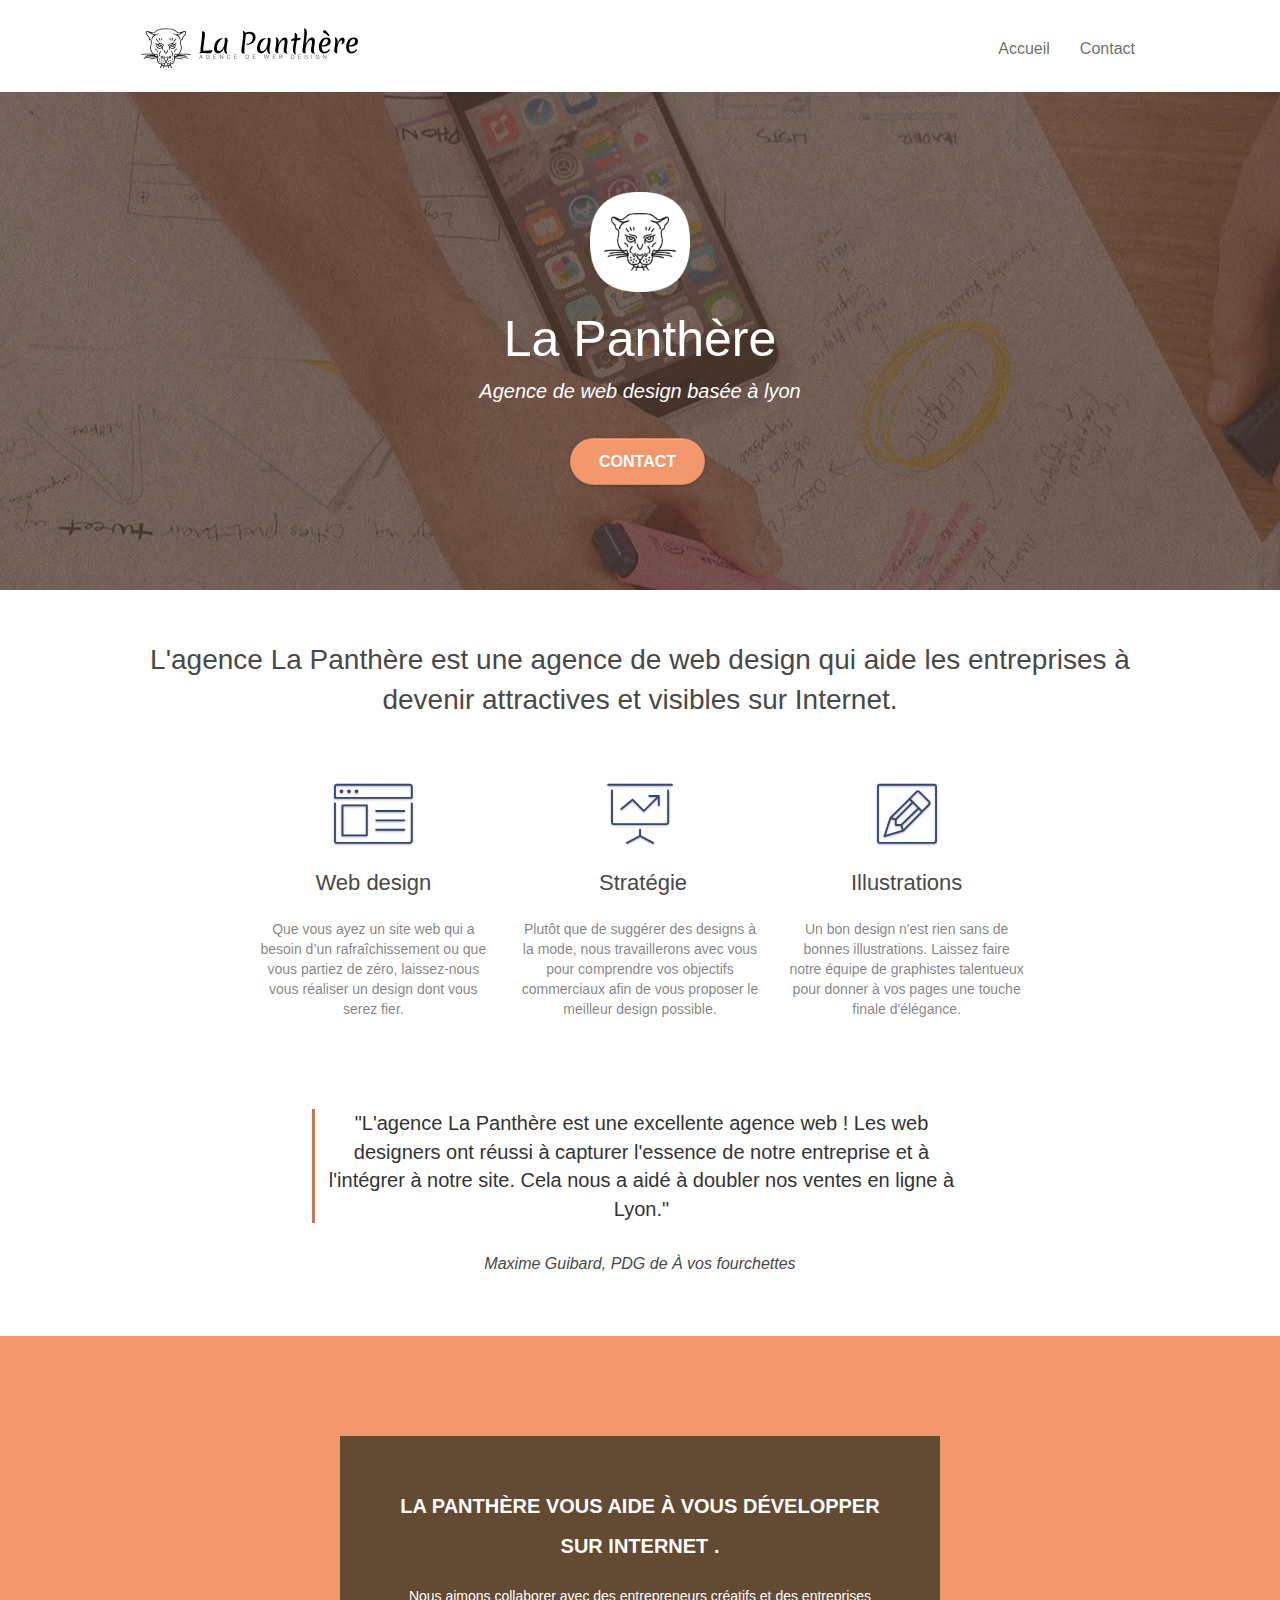
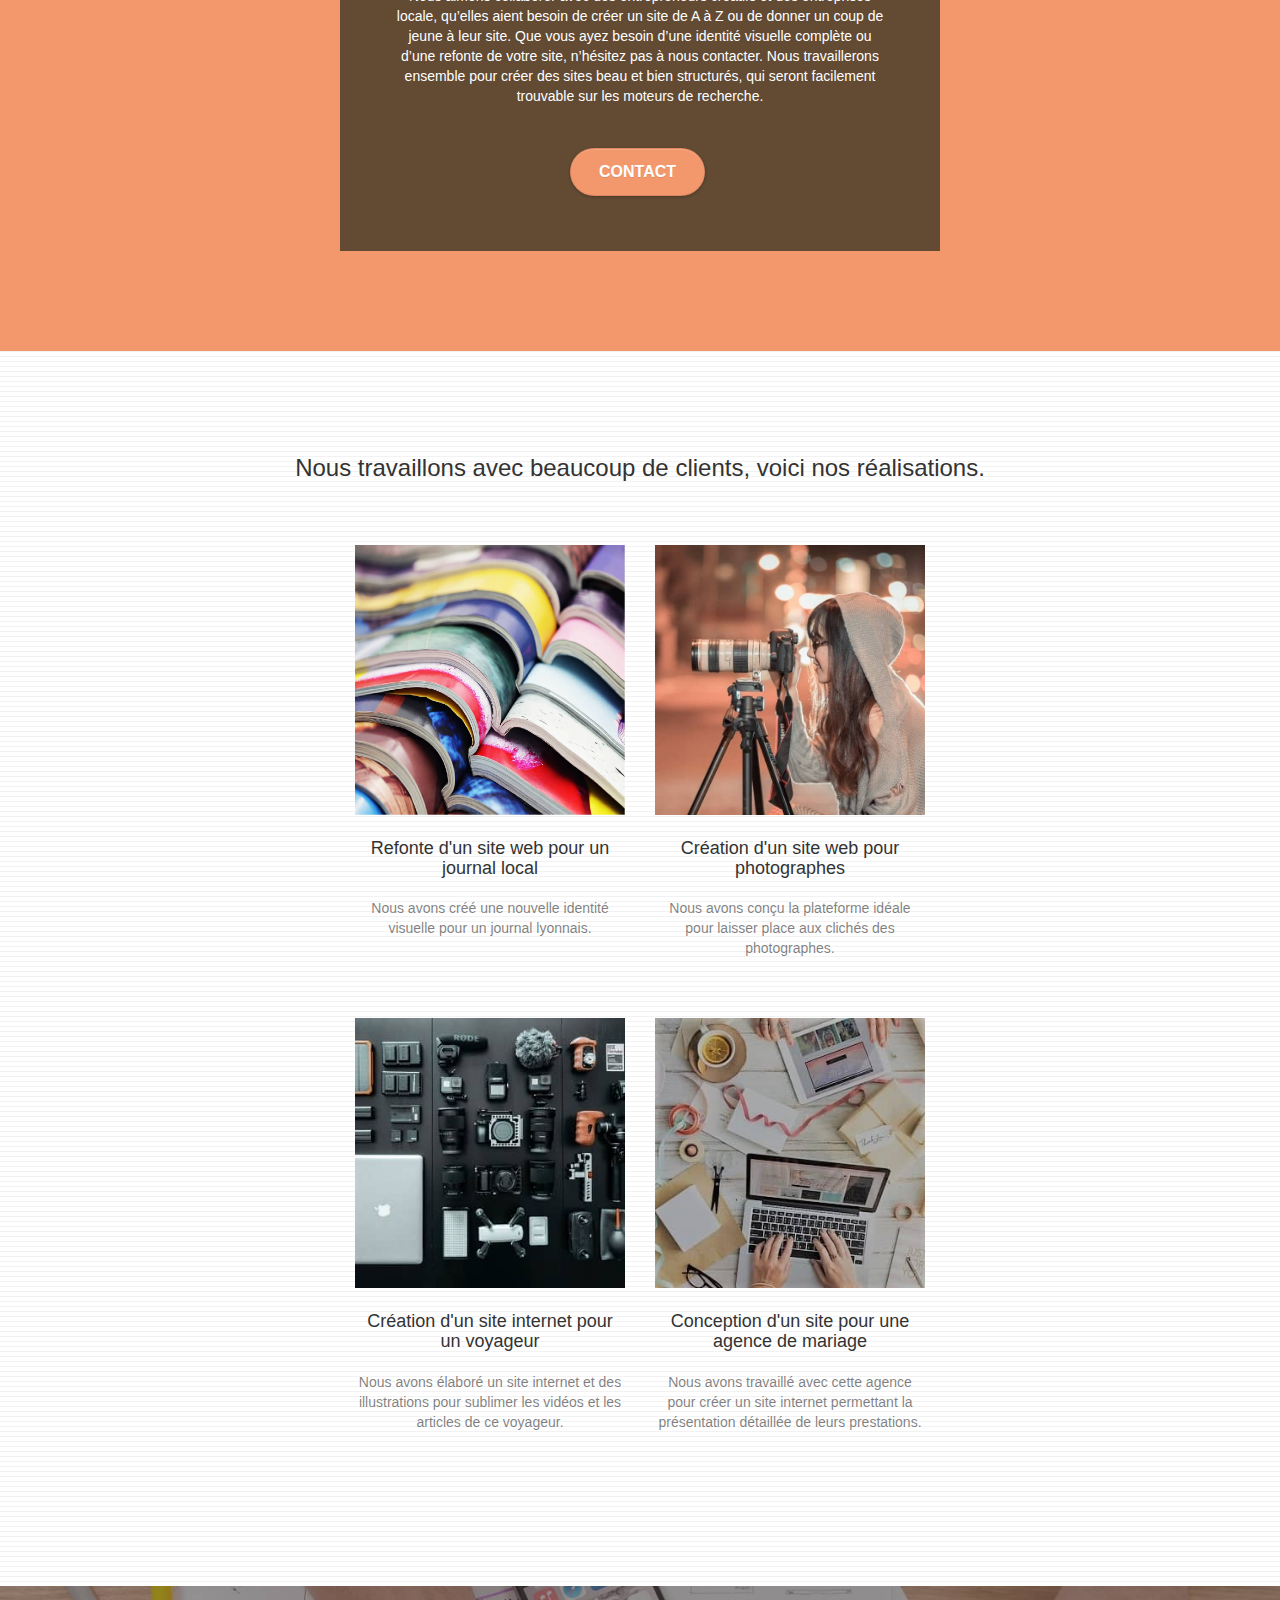
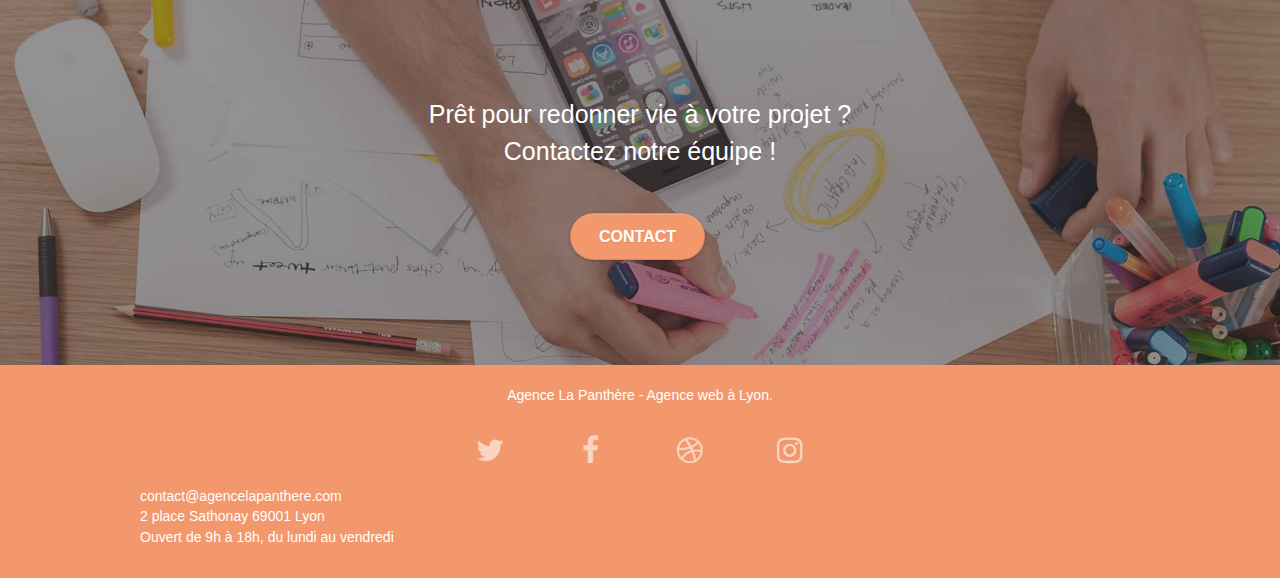
<file: index.html>
<!doctype html>
<html lang="fr">

<head>
	<meta charset="utf-8">
	<meta name="keywords"
		content="seo, google, site web, site internet, agence design lyon, agence web design, web design">
	<meta name="description"
		content="La Panthère est une agence de web design qui aide les entreprises à devenir attractives et visibles sur Internet.">
	<meta name="robots" content="follow">
	<meta name="viewport" content="width=device-width, initial-scale=1.0, viewport-fit=cover">
	<link rel="shortcut icon" type="image/png" href="favicon.jpg">

	<link rel="stylesheet" type="text/css" href="./css/bootstrap.css">
	<link rel="stylesheet" type="text/css" href="style.css">
	<link rel="stylesheet" type="text/css" href="./css/font-awesome.css">
	<link rel="stylesheet" type="text/css" href="./css/et-line.css">


	<script src="./js/jquery-2.1.0.js"></script>
	<script src="./js/bootstrap.js"></script>
	<script src="./js/blocs.js"></script>
	<script src="./js/jquery.touchSwipe.js" defer></script>
	<script src="./js/gmaps.js"></script>

	<title>La Panthère, agence web design</title>


	<!-- Analytics -->

	<!-- Analytics END -->

</head>

<body>
	<!-- Principal conteneur -->
	<main class="page-container">

		<!-- bloc-0 -->
		<header class="bloc bgc-white l-bloc " id="bloc-0">
			<div class="container bloc-sm">

				<nav class="navbar row">
					<div class="navbar-header">
						<a class="navbar-brand" href="index.html"><img src="img/agence-la-panthere-monochrome.svg"
								alt="Logo La Panthère agence design lyon" height="40"></a>
						<button id="nav-toggle" type="button" class="ui-navbar-toggle navbar-toggle"
							data-toggle="collapse" data-target=".navbar-1">
							<span class="sr-only">Toggle navigation</span><span class="icon-bar"></span><span
								class="icon-bar"></span><span class="icon-bar"></span>
						</button>
					</div>
					<div class="collapse navbar-collapse navbar-1 special-dropdown-nav">
						<ul class="site-navigation nav navbar-nav">
							<li>
								<a href="index.html">Accueil</a>
							</li>
							<li>
							</li>
							<li>
								<a href="page2.html">Contact</a>
							</li>
						</ul>
					</div>
				</nav>
			</div>
		</header>
		<!-- bloc-0 END -->

		<!-- bloc-1-presentation -->
		<section class="bloc bgc-dark-slate-blue bg-banniere d-bloc bg-t-edge bloc-bg-texture texture-paper b-parallax"
			id="bloc-1-hero">
			<div class="container bloc-lg">
				<div class="row tight-width-whitespace">
					<div class="col-sm-12">
						<img src="img/logo.png" class="center-block image-resize-mode" width="100"
							alt="La Panthère, agence design lyon, agence web design">
						<h1 class="text-center hero-bloc-text tc-white ">
							La Panthère
						</h1>
						<p class="description-title">Agence de web design basée à lyon</p>
						<div class="text-center">
							<a href="page2.html" class="btn btn-lg btn-clean btn-rd cta-hero btn-atomic-tangerine"
								id="cta-hero">Contact</a>
						</div>
					</div>
				</div>
			</div>
		</section>
		<!-- bloc-1-presentation END -->

		<!-- bloc-2-services -->
		<section class="bloc bgc-white l-bloc" id="bloc-2-services">
			<div class="container bloc-md">
				<div class="row">
					<div class="col-sm-12 text-center">
						<p class="text-description">L'agence La Panthère est une agence de web design qui aide les entreprises à devenir attractives et visibles sur Internet.</p>
					</div>
				</div>
				<div class="row voffset-lg med-width-whitespace">
					<div class="col-sm-4">
						<div class="text-center">
							<span class="et-icon-browser sm-shadow icon-dark-slate-blue icons icon-lg"></span>
						</div>
						<h2 class="mg-md text-center">
							Web design
						</h2>
						<p class="text-center ">
							Que vous ayez un site web qui a besoin d&rsquo;un rafraîchissement ou que vous partiez de
							zéro, laissez-nous vous réaliser un design dont vous serez fier.
						</p>
					</div>
					<div class="col-sm-4">
						<div class="text-center">
							<span class="et-icon-presentation sm-shadow icon-dark-slate-blue icons icon-lg"></span>
						</div>
						<h2 class="mg-md text-center">
							&nbsp;Stratégie
						</h2>
						<p class="text-center ">
							Plutôt que de suggérer des designs à la mode, nous travaillerons avec vous pour comprendre
							vos objectifs commerciaux afin de vous proposer le meilleur design possible.<br>
						</p>
					</div>
					<div class="col-sm-4">
						<div class="text-center">
							<span class="et-icon-edit sm-shadow icon-dark-slate-blue icons icon-lg"></span>
						</div>
						<h2 class="mg-md text-center">
							Illustrations
						</h2>
						<p class="text-center ">
							Un bon design n'est rien sans de bonnes illustrations. Laissez faire notre équipe de
							graphistes talentueux pour donner à vos pages une touche finale d'élégance.
						</p>
					</div>
				</div>
				<div class="row voffset-lg voffset">
					<div class="col-xs-12 col-md-8 col-md-offset-2 text-center">
						<p class="citation">"L'agence La Panthère est une excellente agence web ! Les web designers ont réussi à capturer l'essence de notre entreprise et à l'intégrer à notre site. Cela nous a aidé à doubler nos ventes en ligne à Lyon."</p>
						<p class="author-citation">Maxime Guibard, PDG de À vos fourchettes</p>
					</div>
				</div>
			</div>
		</section>
		<!-- bloc-2-services END -->

		<!-- bloc-3-what-i-do -->
		<section class="bloc tc-white bgc-atomic-tangerine bg-presentation d-bloc texture-paper b-parallax"
			id="bloc-3-what-i-do">
			<div class="container bloc-lg">
				<div class="row tight-width-whitespace black-background">
					<div class="col-sm-12">
						<h3 class="mg-md text-center tc-white">
							La Panthère vous aide à vous développer sur Internet
							.<br>
						</h3>
						<p class="text-center white">
							Nous aimons collaborer avec des entrepreneurs créatifs et des entreprises locale, qu’elles
							aient besoin de créer un site de A à Z ou de donner un coup de jeune à leur site. Que vous
							ayez besoin d’une identité visuelle complète ou d’une refonte de votre site, n’hésitez pas à
							nous contacter. Nous travaillerons ensemble pour créer des sites beau et bien structurés,
							qui seront facilement trouvable sur les moteurs de recherche. <br><br>
							<a href="page2.html" class="btn btn-lg btn-clean btn-rd cta-hero btn-atomic-tangerine">Contact</a><br>
						</p>
					</div>
				</div>
			</div>
		</section>
		<!-- bloc-3-what-i-do END -->

		<!-- bloc-4-portfolio -->
		<section class="bloc bgc-white bg-lines-h2-bg bg-repeat l-bloc" id="bloc-4-portfolio">
			<div class="container bloc-lg">
				<div class="row">
					<div class="col-sm-12 text-center">
						<p class="portfolio">Nous travaillons avec beaucoup de clients, voici nos réalisations.</p>
					</div>
				</div>
				<div class="row tight-width-whitespace portfolio-row">
					<div class="col-sm-6">
						<a href="#" class="responsive-img" data-lightbox="img/1.jpg" data-gallery-id="gallery-1"
							data-caption="Refonte d'un site web pour un journal local" data-frame="snapshot-lb">
							<img
								src="img/1.jpg"
								alt="Refonte site web journal, agence design lyon, web design"
								class="img-responsive portfolio-thumb"></a>
						<h4 class="mg-md text-center">
							Refonte d'un site web pour un journal local
						</h4>
						<p class="text-center">
							Nous avons créé une nouvelle identité visuelle pour un journal lyonnais.
						</p>
					</div>
					<div class="col-sm-6">
						<a href="#" class="responsive-img" data-lightbox="img/2.jpg" data-gallery-id="gallery-1"
							data-caption="Création d'un site web pour photographes" data-frame="snapshot-lb">
							<img
								src="img/2.jpg" class="img-responsive portfolio-thumb"
								alt="Création d'un site web pour photographes, agence design lyon, web design"></a>
						<h4 class="mg-md text-center">
							Création d'un site web pour photographes
						</h4>
						<p class="text-center">
							Nous avons conçu la plateforme idéale pour laisser place aux clichés des photographes.
						</p>
					</div>
				</div>
				<div class="row tight-width-whitespace portfolio-row">
					<div class="col-sm-6">
						<a href="#" class="responsive-img" data-lightbox="img/3.bmp" data-gallery-id="gallery-1"
							data-caption="Création d'un site internet pour un voyageur" data-frame="snapshot-lb">
							<img
								src="img/3.jpg" class="img-responsive portfolio-thumb"
								alt="Création d'un site web pour voyageur, agence design lyon, web design"></a>
						<h4 class="mg-md text-center">
							Création d'un site internet pour un voyageur
						</h4>
						<p class="text-center">
							Nous avons élaboré un site internet et des illustrations pour sublimer les vidéos et les
							articles de ce voyageur.
						</p>
					</div>
					<div class="col-sm-6">
						<a href="#" class="responsive-img" data-lightbox="img/4.bmp" data-gallery-id="gallery-1"
							data-caption="Conception d'un site pour une agence de mariage" data-frame="snapshot-lb">
							<img
								src="img/4.jpg" class="img-responsive portfolio-thumb"
								alt="Création d'un site web pour agence de mariage, agence design lyon, web design"></a>
						<h4 class="mg-md text-center">
							Conception d'un site pour une agence de mariage
						</h4>
						<p class="text-center">
							Nous avons travaillé avec cette agence pour créer un site internet permettant la
							présentation détaillée de leurs prestations.
						</p>
					</div>
				</div>
			</div>
		</section>
		<!-- bloc-4-portfolio END -->

		<!-- bloc-5-cta -->
		<section class="bloc bg-banniere d-bloc texture-paper" id="bloc-5-cta">
			<div class="container bloc-lg">
				<div class="row">
					<h5 class="mg-md text-center tc-white">
						Prêt pour redonner vie à votre projet ?<br>Contactez notre équipe !
					</h5>
					<div class="col-sm-12 text-center">
						<a href="page2.html"
							class="btn btn-atomic-tangerine btn-clean btn-rd btn-lg cta-hero">Contact</a>
					</div>
				</div>
			</div>
		</section>
		<!-- bloc-5-cta END -->

		<!-- Footer - bloc-8 -->
		<footer class="bloc bgc-atomic-tangerine d-bloc" id="bloc-8">
			<div class="container bloc-sm">
				<div class="row">
					<div class="col-sm-12">
						<p class="text-center white">
							Agence La Panthère - Agence web à Lyon.<br>
						</p>
						<div class="row row-no-gutters social">
							<div class="col-sm-3">
								<div class="text-center">
									<a class="social" href="#"><span class="fa fa-twitter icon-md"></span></a>
								</div>
							</div>
							<div class="col-sm-3">
								<div class="text-center">
									<a class="social" href="#"><span class="fa fa-facebook icon-md"></span></a>
								</div>
							</div>
							<div class="col-sm-3">
								<div class="text-center">
									<a class="social" href="#"><span class="fa fa-dribbble icon-md"></span></a>
								</div>
							</div>
							<div class="col-sm-3">
								<div class="text-center">
									<a class="social" href="#"><span class="fa fa-instagram icon-md"></span></a>
								</div>
							</div>
						</div>
						<div class="contact">
							<a class="contact-mail" href="mailto:contact@agencelapanthere.com">contact@agencelapanthere.com</a>
							<p class="contact-place">2 place Sathonay 69001 Lyon<br>Ouvert de 9h à 18h, du lundi au vendredi</p>
						</div>
					</div>
				</div>
			</div>
		</footer>
		<!-- Footer - bloc-8 END -->

	</main>
	<!-- Principal conteneur END -->


</body>

</html>
</file>
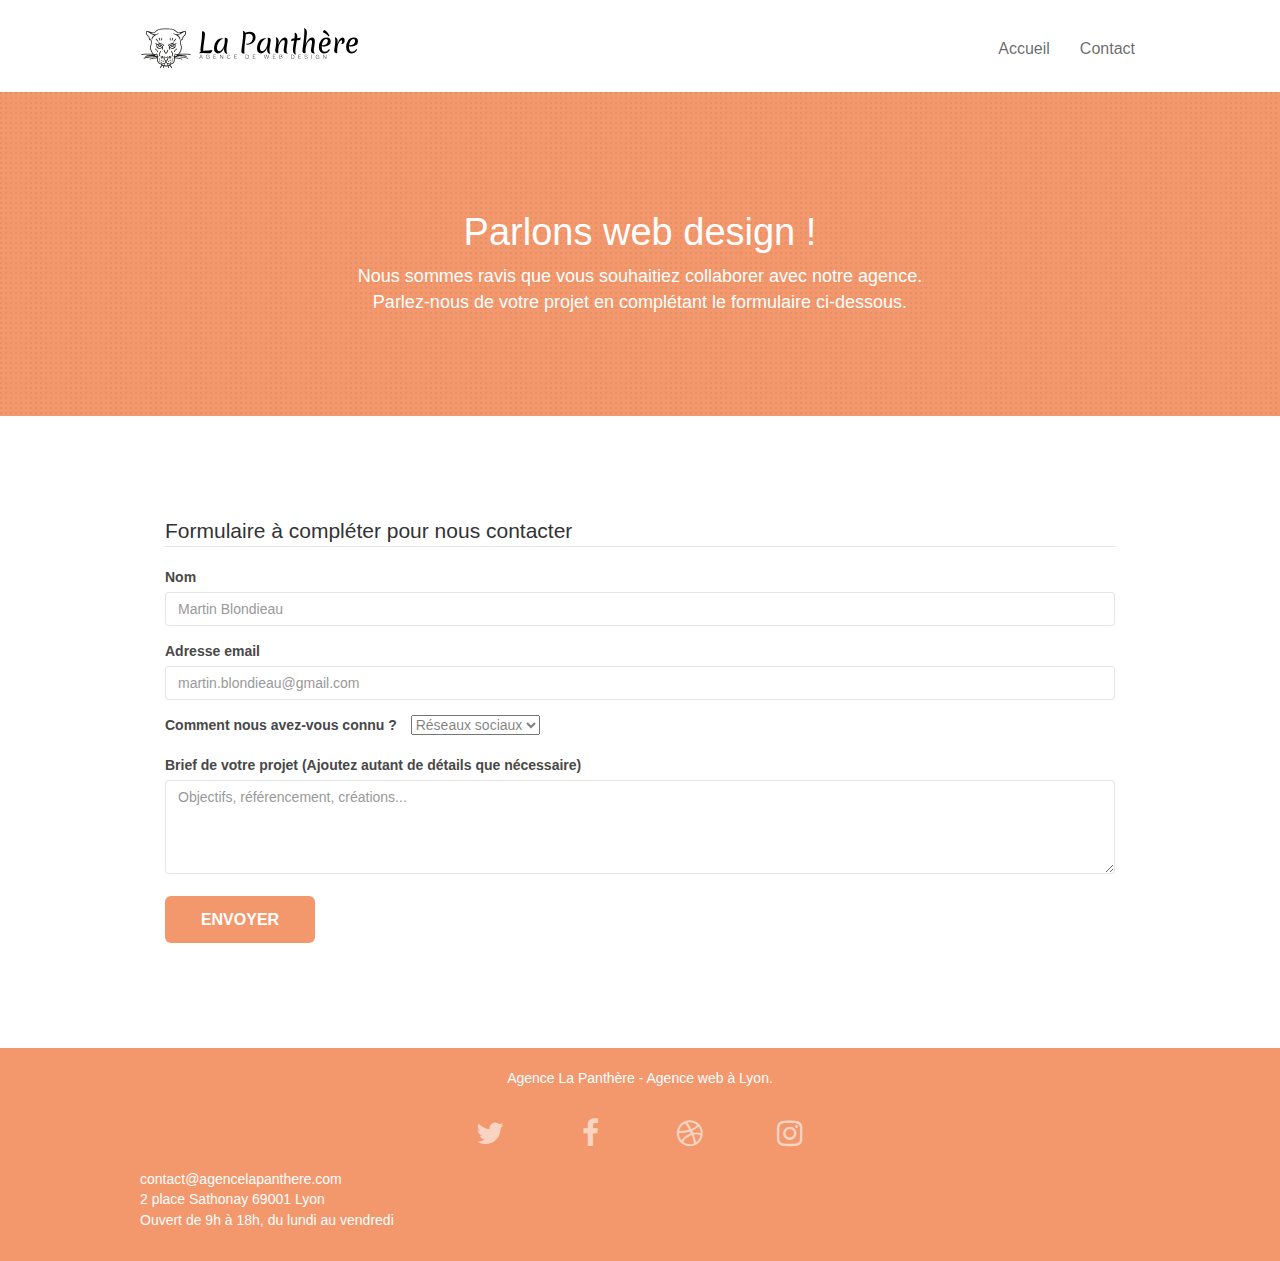
<file: page2.html>
<!doctype html>
<html lang="fr">

<head>
	<meta charset="utf-8">
	<meta name="keywords"
		content="seo, google, site web, site internet, agence design lyon, agence web design, web design">
	<meta name="description"
		content="La Panthère est une agence de web design qui aide les entreprises à devenir attractives et visibles sur Internet.">
	<meta name="robots" content="follow">
	<meta name="viewport" content="width=device-width, initial-scale=1.0, viewport-fit=cover">
	<link rel="shortcut icon" type="image/png" href="favicon.jpg">

	<link rel="stylesheet" type="text/css" href="./css/bootstrap.css">
	<link rel="stylesheet" type="text/css" href="style.css">
	<link rel="stylesheet" type="text/css" href="./css/font-awesome.css">
	<link rel="stylesheet" type="text/css" href="./css/et-line.css">


	<script src="./js/jquery-2.1.0.js"></script>
	<script src="./js/bootstrap.js"></script>
	<script src="./js/blocs.js"></script>
	<script src="./js/jqBootstrapValidation.js"></script>
	<script src="./js/formHandler.js"></script>
	<title>Contact</title>


	<!-- Analytics -->

	<!-- Analytics END -->

</head>

<body>
	<!-- Principal conteneur -->
	<main class="page-container">

		<!-- bloc-0 -->
		<header class="bloc bgc-white l-bloc " id="bloc-0">
			<div class="container bloc-sm">

				<nav class="navbar row">
					<div class="navbar-header">
						<a class="navbar-brand" href="index.html"><img src="img/agence-la-panthere-monochrome.svg"
								alt="Logo La Panthère agence design lyon" height="40"></a>
						<button id="nav-toggle" type="button" class="ui-navbar-toggle navbar-toggle"
							data-toggle="collapse" data-target=".navbar-1">
							<span class="sr-only">Toggle navigation</span><span class="icon-bar"></span><span
								class="icon-bar"></span><span class="icon-bar"></span>
						</button>
					</div>
					<div class="collapse navbar-collapse navbar-1 special-dropdown-nav">
						<ul class="site-navigation nav navbar-nav">
							<li>
								<a href="index.html">Accueil</a>
							</li>
							<li>
							</li>
							<li>
								<a href="page2.html">Contact</a>
							</li>
						</ul>
					</div>
				</nav>
			</div>
		</header>
		<!-- bloc-0 END -->

		<!-- bloc-6 -->
		<section class="bloc bg-dots-bg bg-repeat bgc-atomic-tangerine d-bloc texture-paper" id="bloc-6">
			<div class="container bloc-lg">
				<div class="row">
					<div class="col-sm-12">
						<h1 class="text-center hero-bloc-text tc-white">
							Parlons web design !
						</h1>
						<p class="text-center mg-lg tc-white tight-width-whitespace size">
							Nous sommes ravis que vous souhaitiez collaborer avec notre agence.<br>
							Parlez-nous de votre projet en complétant le formulaire ci-dessous.
						</p>
					</div>
				</div>
			</div>
		</section>
		<!-- bloc-6 END -->

		<!-- bloc-7 -->
		<section class="bloc bgc-white l-bloc" id="bloc-7">
			<div class="container bloc-lg">
				<div class="row">
					<div class="formulaire">
						<form id="form_1" novalidate data-success-msg="Your message has been sent."
							data-fail-msg="Sorry it seems that our mail server is not responding, Sorry for the inconvenience!">
							<fieldset>
								<legend>Formulaire à compléter pour nous contacter</legend>
								<div class="form-group">
									<label for="name">
										Nom
									</label>
									<input id="name" class="form-control" required placeholder="Martin Blondieau">
								</div>
								<div class="form-group">
									<label for="email">
										Adresse email
									</label>
									<input id="email" class="form-control" type="email" required
										placeholder="martin.blondieau@gmail.com">
								</div>
								<div class="form-group">
									<label for="select">
										Comment nous avez-vous connu ?
									</label>
									<select id="select" class="form-label">
										<option value="Réseaux sociaux"> Réseaux sociaux</option>
										<option value="Internet">Internet</option>
										<option value="Autres">Autres</option>
									</select>
								</div>
								<div class="form-group">
									<label for="message">
										Brief de votre projet (Ajoutez autant de détails que nécessaire)<br>
									</label><textarea id="message" class="form-control" rows="4" cols="50" required
										placeholder="Objectifs, référencement, créations..."></textarea>
								</div>
								<button class="bloc-button btn btn-lg btn-block cta-hero btn-atomic-tangerine"
									type="submit">
									Envoyer
								</button>
							</fieldset>

						</form>
					</div>
				</div>
			</div>
		</section>
		<!-- bloc-7 END -->

		<!-- Footer - bloc-8 -->
		<footer class="bloc bgc-atomic-tangerine d-bloc" id="bloc-8">
			<div class="container bloc-sm">
				<div class="row">
					<div class="col-sm-12">
						<p class="text-center white">
							Agence La Panthère - Agence web à Lyon.<br>
						</p>
						<div class="row row-no-gutters social">
							<div class="col-sm-3">
								<div class="text-center">
									<a class="social" href="#"><span class="fa fa-twitter icon-md"></span></a>
								</div>
							</div>
							<div class="col-sm-3">
								<div class="text-center">
									<a class="social" href="#"><span class="fa fa-facebook icon-md"></span></a>
								</div>
							</div>
							<div class="col-sm-3">
								<div class="text-center">
									<a class="social" href="#"><span class="fa fa-dribbble icon-md"></span></a>
								</div>
							</div>
							<div class="col-sm-3">
								<div class="text-center">
									<a class="social" href="#"><span class="fa fa-instagram icon-md"></span></a>
								</div>
							</div>
						</div>
						<div class="contact">
							<a class="contact-mail"
								href="mailto:contact@agencelapanthere.com">contact@agencelapanthere.com</a>
							<p class="contact-place">2 place Sathonay 69001 Lyon<br>Ouvert de 9h à 18h, du lundi au
								vendredi</p>
						</div>
					</div>
				</div>
			</div>
		</footer>
		<!-- Footer - bloc-8 END -->

	</main>
	<!-- Principal conteneur END -->


</body>

</html>
</file>
<file: style.css>
body {
    margin: 0;
    padding: 0;
    background: #FFF;
    overflow-x: hidden;
    -webkit-font-smoothing: antialiased;
    -moz-osx-font-smoothing: grayscale;
}

a,
button {
    transition: all .3s ease-in-out;
    outline: none!important;
}

a:hover {
    text-decoration: none;
    cursor: pointer;
}

#page-loading-blocs-notifaction {
    position: fixed;
    top: 0;
    bottom: 0;
    width: 100%;
    z-index: 100000;
    background: #FFFFFF url("img/pageload-spinner.gif") no-repeat center center;
}

.bloc {
    width: 100%;
    clear: both;
    background: 50% 50% no-repeat;
    padding: 0 50px;
    -webkit-background-size: cover;
    -moz-background-size: cover;
    -o-background-size: cover;
    background-size: cover;
    position: relative;
}

.bloc .container {
    padding-left: 0;
    padding-right: 0;
}

.bloc-lg {
    padding: 100px 50px;
}

.bloc-md {
    padding: 50px;
}

.bloc-sm {
    padding: 20px 50px;
}

.bg-center,
.bg-l-edge,
.bg-r-edge,
.bg-t-edge,
.bg-b-edge,
.bg-tl-edge,
.bg-bl-edge,
.bg-tr-edge,
.bg-br-edge,
.bg-repeat {
    -webkit-background-size: auto!important;
    -moz-background-size: auto!important;
    -o-background-size: auto!important;
    background-size: auto!important;
}

.bg-repeat {
    background: repeat;
}

.bg-t-edge {
    background: top no-repeat;
}

.bloc-bg-texture::before {
    content: "";
    background-size: 2px 2px;
    position: absolute;
    top: 0;
    bottom: 0;
    left: 0;
    right: 0;
}

.texture-paper::before {
    background: url("img/texture-paper.png");
    background-size: 280px 280px;
}

.b-parallax {
    background-attachment: fixed;
}

.d-bloc {
    color: rgba(255, 255, 255, .7);
}

.d-bloc button:hover {
    color: rgba(255, 255, 255, .9);
}

.d-bloc .icon-round,
.d-bloc .icon-square,
.d-bloc .icon-rounded,
.d-bloc .icon-semi-rounded-a,
.d-bloc .icon-semi-rounded-b {
    border-color: rgba(255, 255, 255, .9);
}

.d-bloc .divider-h span {
    border-color: rgba(255, 255, 255, .2);
}

.d-bloc .a-btn,
.d-bloc .navbar a,
.d-bloc .navbar-brand,
.d-bloc a .icon-sm,
.d-bloc a .icon-md,
.d-bloc a .icon-lg,
.d-bloc a .icon-xl,
.d-bloc h1 a,
.d-bloc h2 a,
.d-bloc h3 a,
.d-bloc h4 a,
.d-bloc h5 a,
.d-bloc h6 a,
.d-bloc p a {
    color: rgba(255, 255, 255, .6);
}

.d-bloc .a-btn:hover,
.d-bloc .navbar a:hover,
.d-bloc .navbar-brand:hover,
.d-bloc a:hover .icon-sm,
.d-bloc a:hover .icon-md,
.d-bloc a:hover .icon-lg,
.d-bloc a:hover .icon-xl,
.d-bloc h1 a:hover,
.d-bloc h2 a:hover,
.d-bloc h3 a:hover,
.d-bloc h4 a:hover,
.d-bloc h5 a:hover,
.d-bloc h6 a:hover,
.d-bloc p a:hover {
    color: rgba(255, 255, 255, 1);
}

.d-bloc .navbar-toggle .icon-bar {
    background: rgba(255, 255, 255, 1);
}

.d-bloc .btn-wire,
.d-bloc .btn-wire:hover {
    color: rgba(255, 255, 255, 1);
    border-color: rgba(255, 255, 255, 1);
}

.d-bloc .panel {
    color: rgba(0, 0, 0, .5);
}

.d-bloc .panel button:hover {
    color: rgba(0, 0, 0, .7);
}

.d-bloc .panel icon {
    border-color: rgba(0, 0, 0, .7);
}

.d-bloc .panel .divider-h span {
    border-color: rgba(0, 0, 0, .1);
}

.d-bloc .panel .a-btn {
    color: rgba(0, 0, 0, .6);
}

.d-bloc .panel .a-btn:hover {
    color: rgba(0, 0, 0, 1);
}

.d-bloc .panel .btn-wire,
.d-bloc .panel .btn-wire:hover {
    color: rgba(0, 0, 0, .7);
    border-color: rgba(0, 0, 0, .3);
}

.d-bloc .panel,
.l-bloc {
    color: rgba(0, 0, 0, .5);
}

.d-bloc .panel button:hover,
.l-bloc button:hover {
    color: rgba(0, 0, 0, .7);
}

.l-bloc .icon-round,
.l-bloc .icon-square,
.l-bloc .icon-rounded,
.l-bloc .icon-semi-rounded-a,
.l-bloc .icon-semi-rounded-b {
    border-color: rgba(0, 0, 0, .7);
}

.d-bloc .panel .divider-h span,
.l-bloc .divider-h span {
    border-color: rgba(0, 0, 0, .1);
}

.d-bloc .panel .a-btn,
.l-bloc .a-btn,
.l-bloc .navbar a,
.l-bloc .navbar-brand,
.l-bloc a .icon-sm,
.l-bloc a .icon-md,
.l-bloc a .icon-lg,
.l-bloc a .icon-xl,
.l-bloc h1 a,
.l-bloc h2 a,
.l-bloc h3 a,
.l-bloc h4 a,
.l-bloc h5 a,
.l-bloc h6 a,
.l-bloc p a {
    color: rgba(0, 0, 0, .6);
}

.d-bloc .panel .a-btn:hover,
.l-bloc .a-btn:hover,
.l-bloc .navbar a:hover,
.l-bloc .navbar-brand:hover,
.l-bloc a:hover .icon-sm,
.l-bloc a:hover .icon-md,
.l-bloc a:hover .icon-lg,
.l-bloc a:hover .icon-xl,
.l-bloc h1 a:hover,
.l-bloc h2 a:hover,
.l-bloc h3 a:hover,
.l-bloc h4 a:hover,
.l-bloc h5 a:hover,
.l-bloc h6 a:hover,
.l-bloc p a:hover {
    color: rgba(0, 0, 0, 1);
}

.l-bloc .navbar-toggle .icon-bar {
    color: rgba(0, 0, 0, .6);
}

.d-bloc .panel .btn-wire,
.d-bloc .panel .btn-wire:hover,
.l-bloc .btn-wire,
.l-bloc .btn-wire:hover {
    color: rgba(0, 0, 0, .7);
    border-color: rgba(0, 0, 0, .3);
}

.voffset {
    margin-top: 30px;
}

.voffset-lg {
    margin-top: 80px;
}

.row-no-gutters {
    margin-right: 0;
    margin-left: 0;
}

.row.row-no-gutters > [class^="col-"],
.row.row-no-gutters > [class*=" col-"] {
    padding-right: 0;
    padding-left: 0;
}

#bloc-1-hero h1 {
    font-size: 50px;
    font-weight: 500;
}

.navbar {
    margin-bottom: 0;
    z-index: 1;
}

.navbar-brand {
    height: auto;
    padding: 3px 15px;
    font-size: 25px;
    font-weight: normal;
    font-weight: 600;
    line-height: 44px;
}

.navbar-brand img {
    max-height: 200px;
    margin: 0 5px 0 0;
    display: inline;
}

.navbar-brand img[src$=svg] {
    min-width: 100px;
}

.nav-center .navbar-brand img {
    margin: 0;
}

.navbar .nav {
    padding-top: 2px;
    margin-right: -16px;
    float: right;
    z-index: 1;
}

.nav > li {
    float: left;
    margin-top: 4px;
    font-size: 16px;
}

.navbar-nav .open .dropdown-menu > li > a {
    text-align: inherit;
}

.nav > li a:hover,
.nav > li a:focus {
    background: transparent;
}

.navbar-toggle {
    margin: 10px 10px 0 0;
    border: 0px;
}

.navbar-toggle:hover {
    background: transparent!important;
}

.navbar-toggle .icon-bar {
    background-color: rgba(0, 0, 0, .5);
    width: 26px;
}

.nav-invert .navbar .nav {
    float: left;
}

.nav-invert .navbar-header,
.nav-invert .navbar-brand {
    float: right;
    position: relative;
    z-index: 2;
}

@media (min-width: 768px) {
    .site-navigation {
        position: absolute;
        top: 50%;
        right: 20px;
        transform: translate(0, -50%);
        -webkit-transform: translateY(-50%);
    }
    .nav > li .dropdown-menu a,
    .nav > li .dropdown-menu a:hover {
        color: #484848;
    }
    .nav-invert .site-navigation {
        left: 0;
        right: 0;
    }
    .nav-center {
        text-align: center;
    }
    .nav-center .navbar-header {
        width: 100%;
    }
    .nav-center .navbar-header,
    .nav-center .navbar-brand,
    .nav-center .nav > li {
        float: none;
        display: inline-block;
    }
    .nav-center .site-navigation {
        position: relative;
        width: 100%;
        right: 0;
        margin-right: 0px;
        margin-top: 20px;
    }
    .nav-center.mini-nav .navbar-toggle {
        float: none;
        margin: 10px auto 0;
    }
} 

.nav > li > .dropdown a {
    background: none!important;
    display: block;
    padding: 14px 15px;
}

nav .caret {
    margin: 0 5px;
}

.dropdown-menu .dropdown-menu {
    top: -8px;
    left: 100%;
}

.dropdown-menu .dropmenu-flow-right {
    top: 100%;
    left: 0;
    margin-left: -1px;
    border-top-left-radius: 0;
    border-top-right-radius: 0;
}

.dropdown-menu .dropdown span {
    border: 4px solid black;
    border-top-color: transparent;
    border-right-color: transparent;
    border-bottom-color: transparent;
    margin: 6px -5px 0 0!important;
    float: right;
}

.mg-md {
    margin-top: 10px;
    margin-bottom: 20px;
}

.mg-lg {
    margin-top: 10px;
    margin-bottom: 40px;
}

.btn {
    margin: 0 5px 5px 0;
}

.btn.pull-right {
    margin: 0 0 5px 5px;
}

.btn-d,
.btn-d:hover,
.btn-d:focus {
    color: #FFF;
    background: rgba(0, 0, 0, .3);
}

button {
    outline: none!important;
}

.btn-rd {
    border-radius: 40px;
}

.btn-clean {
    border: 1px solid rgba(0, 0, 0, .08);
    border-bottom-color: rgba(0, 0, 0, .1);
    text-shadow: 0 1px 0 rgba(0, 0, 1, .1);
    box-shadow: 0 1px 3px rgba(0, 0, 1, .25), inset 0 1px 0 0 rgba(255, 255, 255, .15);
}

.icon-md {
    font-size: 30px!important;
}

.icon-lg {
    font-size: 60px!important;
}

.sm-shadow {
    text-shadow: 0 1px 2px rgba(0, 0, 0, .3);
}

.panel-sq,
.panel-sq .panel-heading,
.panel-sq .panel-footer {
    border-radius: 0;
}

.panel-rd {
    border-radius: 30px;
}

.panel-rd .panel-heading {
    border-radius: 29px 29px 0 0;
}

.panel-rd .panel-footer {
    border-radius: 0 0 29px 29px;
}

.form-control {
    border-color: rgba(0, 0, 0, .1);
    box-shadow: none;
}

.scrollToTop {
    width: 40px;
    height: 40px;
    position: fixed;
    bottom: 20px;
    right: 20px;
    opacity: 0;
    z-index: 500;
    transition: all .3s ease-in-out;
}

.scrollToTop span {
    margin-top: 6px;
}

.showScrollTop {
    font-size: 14px;
    opacity: 1;
}

a[data-lightbox] {
    position: relative;
    display: block;
    text-align: center;
}

a[data-lightbox]:hover::before {
    content: "+";
    font-family: "HelveticaNeue-Light", "Helvetica Neue Light", "Helvetica Neue", Helvetica, Arial;
    font-size: 32px;
    width: 50px;
    height: 50px;
    margin-left: -25px;
    border-radius: 50%;
    background: rgba(0, 0, 0, .6);
    color: #FFF;
    font-weight: 100;
    z-index: 1;
    position: absolute;
    top: 50%;
    transform: translateY(-50%);
    -webkit-transform: translateY(-50%);
}

a[data-lightbox]:hover img {
    opacity: 0.6;
    -webkit-animation-fill-mode: none;
    animation-fill-mode: none;
}

#lightbox-modal {
    display: flex;
    align-items: center;
}

#lightbox-modal .modal-dialog {
    width: 90%;
    max-width: 900px;
    margin: 0 auto 0;
}

#lightbox-modal .modal-dialog img {
    max-height: 90vh;
    margin: 0 auto;
}

.lightbox-caption {
    padding: 20px;
    color: #FFF;
    background: rgba(0, 0, 0, .5);
    position: absolute;
    left: 15px;
    right: 15px;
    bottom: 5px;
}

.close-lightbox {
    color: #FFF;
    font-size: 30px;
    position: absolute;
    top: 20px;
    right: 20px;
    z-index: 20;
    background: rgba(0, 0, 0, .5);
    border: none;
    line-height: 30px;
    padding: 0 9px 5px;
    opacity: 0.3;
}

.close-lightbox:hover,
.next-lightbox:hover,
.prev-lightbox:hover {
    opacity: 1.0;
    color: #FFF;
}

.next-lightbox,
.prev-lightbox {
    font-size: 20px;
    color: rgba(255, 255, 255, .9);
    background: rgba(0, 0, 0, .5);
    transition: all .2s ease-in-out;
    position: absolute;
    top: 45%;
    z-index: 1;
    opacity: 0.4;
}

.next-lightbox {
    padding: 6px 8px 1px 13px;
    right: 25px;
}

.prev-lightbox {
    padding: 6px 13px 1px 10px;
    left: 25px;
}

.snapshot-lb .modal-body {
    padding-bottom: 45px;
}

.snapshot-lb .lightbox-caption {
    padding: 0;
    color: rgba(0, 0, 0, .5);
    background: none;
}

h1,
h2,
h3,
h4,
h5,
h6,
label,
.btn
 {
    font-family: "helvetica";
    font-weight: 400;
    color: #484848!important;
}

.container {
    max-width: 1000px;
}

.hero-bloc-text {
    font-size: 38px;
}

.hero-bloc-text-sub {
    font-size: 36px;
}

.statement-bloc-text {
    line-height: 26px;
    font-style: italic;
    font-size: 20px;
    text-align: center;
    font-weight: lighter;
    max-width: 520px;
    margin: auto auto auto auto;
}

p {
    font-size: 14px;
}

.tight-width-whitespace {
    max-width: 600px;
    margin: auto auto auto auto;
}

.h1 {
    font-size: 20px;
    font-family: "Open Sans";
}

.cta-hero {
    margin-top: 22px;
    color: #FFFFFF!important;
    text-transform: uppercase;
    padding: 12px 28px 12px 28px;
    font-size: 16px;
    font-weight: 700;
}

.social {
    max-width: 400px;
    margin: auto auto auto auto;
    padding-top: 20px;
}

h2 {
    font-size: 22px;
    line-height: 1.4em;
}

h3 {
    font-size: 20px;
    line-height: 2;
    text-transform: uppercase;
    font-weight: 600;
    color: #333333!important;
}

.med-width-whitespace {
    max-width: 800px;
    margin: auto auto auto auto;
    box-shadow: 0px 0px 0px #000000;
}

h1 {
    color: white!important;
}

h4 {
    color: #333333!important;
}

.icons {
    margin-bottom: 14px;
    margin-top: 24px;
}

.white {
    color: #FFFFFF!important;
}

.portfolio-thumb {
    margin-bottom: 24px;
}

.portfolio-row {
    margin-bottom: 44px;
    margin-top: 50px;
}

.avatar {
    box-shadow: 0px 4px 9px rgba(0, 0, 0, 0.3);
}

.black-background {
    background-color: rgba(65, 57, 38, 0.815);
    padding: 40px 40px 40px 40px;
}

.bold-link {
    font-weight: 700;
    font-size: 18px;
    text-decoration: underline!important;
}

.bgc-white {
    background-color: #FFFFFF;
}

.bgc-dark-slate-blue {
     background-color: #364577;
}

.bgc-atomic-tangerine {
    background-color: #F3976C;
}

.tc-white {
    color: white!important;
}

.btn-atomic-tangerine {
    background: #F3976C;
    color: #FFFFFF!important;
}

.btn-atomic-tangerine:hover {
    background: #c27956!important;
    color: #FFFFFF!important;
}

.ltc-white {
    color: #FFFFFF!important;
}

.ltc-white:hover {
    color: #cccccc!important;
}

.ltc-atomic-tangerine {
    color: #F3976C!important;
}

.ltc-atomic-tangerine:hover {
    color: #c27956!important;
}

.icon-dark-slate-blue {
    color: #364577!important;
    border-color: #364577!important;
}

.bg-dots-bg {
    background-image: url("img/dots-bg.png");
}

.bg-lines-h2-bg {
    background-image: url("img/lines-h2-bg.png");
}

.bg-banniere {
    background-image: url("img/agence-la-panthere.jpg");
}

.bg-presentation {
    background-image: url("img/image-de-presentation.jpg");
}

/* Modifications */

.text-description{
    font-size: 28px;
    color: #484848;
    padding-bottom: 30px;
}
.description-title{
    font-size: 20px;
    font-style: italic;
    color: white;
    text-align: center;
}
.citation{
    font-size: 20px;
    color: #333333;
    border-left: solid 3px #c27956;
}
.author-citation{
    font-size: 16px;
    font-style: italic;
    color: #484848;
    padding-top: 20px;
}
.portfolio{
    font-size: 24px;
    font-weight: 500;
    color: #333333;
}
h5{
    font-size: 25px;
    line-height: 1.5;
    z-index: 10;
}
.contact{
    color: white;
    padding-top: 20px;
}
.contact-mail{
    color: white;
}
.contact-place{
    line-height: 1.5;
}
.size{
    font-size: 18px;
}
.formulaire{
    max-width: 100%;
    padding-left: 40px;
    padding-right: 40px;
}
.bloc-button{
    width: 150px;
}
label{
    font-weight: 600;
}
.form-label{
    margin-left: 10px;
}
.img-responsive{
    max-width: 100%;
    max-height: 100%;
}
.center-block{
    max-width: 100%;
    max-height: 100%;
}
@media (max-width: 1024px) {
    .bloc {
        padding-left: 20px;
        padding-right: 20px;
    }
    .bloc.full-width-bloc,
    .bloc-tile-2.full-width-bloc .container,
    .bloc-tile-3.full-width-bloc .container,
    .bloc-tile-4.full-width-bloc .container {
        padding-left: 0;
        padding-right: 0;
    }
}

@media (max-width: 992px) and (min-width: 768px) {
    .navbar .nav {
        max-width: 80%
    }
    .nav-center.navbar .nav {
        max-width: 100%
    }
}

@media only screen and (min-width: 768px) and (max-width: 1024px) and (orientation: landscape) {
    .b-parallax {
        background-attachment: scroll;
    }
}

@media only screen and (min-width: 1024px) and (max-width: 1366px) and (-webkit-min-device-pixel-ratio: 1.5) {
    .b-parallax {
        background-attachment: scroll;
    }
}

@media (max-width: 991px) {
    .container {
        width: 100%;
    }
    .b-parallax {
        background-attachment: scroll;
    }
    .page-container,
    #hero-bloc {
        overflow-x: hidden;
        position: relative;
    }
    .bloc-group,
    .bloc-group .bloc {
        display: block;
        width: 100%;
    }
}

@media (max-width: 767px) {
    .page-container {
        overflow-x: hidden;
        position: relative;
    }
    h1,
    h2,
    h3,
    h4,
    h5,
    h6,
    p,
    #disqus_thread {
        padding-left: 10px!important;
        padding-right: 10px!important;
    }
    .b-parallax {
        background-attachment: scroll;
    }
    .navbar .nav {
        padding-top: 0;
        border-top: 1px solid rgba(0, 0, 0, .2);
        float: none!important;
    }
    .navbar.row {
        margin-left: 0;
        margin-right: 0;
    }
    .site-navigation {
        position: inherit;
        transform: none;
        -webkit-transform: none;
        -ms-transform: none;
    }
    .nav > li {
        margin-top: 0;
        border-bottom: 1px solid rgba(0, 0, 0, .1);
        background: rgba(0, 0, 0, .05);
        text-align: left;
        padding-left: 15px;
        width: 100%;
    }
    .nav > li:hover {
        background: rgba(0, 0, 0, .08);
    }
    .dropdown .dropdown a .caret {
        float: none;
        margin: 5px 0 0 10px!important;
        border: 4px solid black;
        border-bottom-color: transparent;
        border-right-color: transparent;
        border-left-color: transparent;
    }
    #hero-bloc .navbar .nav {
        background: rgba(0, 0, 0, .8);
    }
    #hero-bloc .navbar .nav a {
        color: rgba(255, 255, 255, .6);
    }
    .hero {
        padding: 50px 0;
    }
    .hero-nav {
        left: -1px;
        right: -1px;
    }
    .navbar-collapse {
        padding: 0;
        overflow-x: hidden;
        -webkit-box-shadow: none;
        box-shadow: none;
    }
    .navbar-brand img {
        max-height: 40px;
        width: auto;
    }
    .nav-invert .navbar-header {
        float: none;
        width: 100%;
    }
    .nav-invert .navbar-toggle {
        float: left;
        margin-left: 10px;
    }
    .bloc {
        padding-left: 0;
        padding-right: 0;
    }
    .bloc-xxl,
    .bloc-xl,
    .bloc-lg {
        padding: 40px 0;
    }
    .bloc-sm,
    .bloc-md {
        padding-left: 0;
        padding-right: 0;
    }
    .bloc-tile-2 .container,
    .bloc-tile-3 .container,
    .bloc-tile-4 .container,
    .bloc-fill-screen .fill-bloc-top-edge,
    .bloc-fill-screen .fill-bloc-bottom-edge {
        padding-left: 0;
        padding-right: 0;
    }
    .a-block {
        padding: 0 10px;
    }
    .btn-dwn {
        display: none;
    }
    .voffset {
        margin-top: 5px;
    }
    .voffset-md {
        margin-top: 20px;
    }
    .voffset-lg {
        margin-top: 30px;
    }
    form {
        padding: 5px;
    }
    .close-lightbox {
        display: inline-block;
    }
    .blocsapp-device-iphone5 {
        background-size: 216px 425px;
        padding-top: 60px;
        width: 216px;
        height: 425px;
    }
    .blocsapp-device-iphone5 img {
        width: 180px;
        height: 320px;
    }
}

@media (max-width: 400px) {
    .bloc {
        padding-left: 0;
        padding-right: 0;
    }
}

@media (max-width: 767px) {
    .bloc-mob-center-text {
        text-align: center;
    }
    .img-responsive{
        max-width: 100%;
    }
    .portfolio-row{
        display: flex;
        margin-left: 16px;
        margin-right: 16px;
        max-width: 100%;
    }
    .col-sm-6{
        max-width: 50%;
    }
    .citation{
        margin-left: 20px;
        margin-right: 20px;
    }
    .social{
        display: flex;
        justify-content: space-around;
    }
    .contact-mail{
        padding-left: 10px;
    }
}
</file>
<file: css/et-line.css>
@font-face {
    font-family: et-line;
    src: url(../fonts/et-line.eot);
    src: url(../fonts/et-line.eot?#iefix) format('embedded-opentype'), url(../fonts/et-line.woff) format('woff'), url(../fonts/et-line.ttf) format('truetype'), url(../fonts/et-line.svg#et-line) format('svg');
    font-weight: 400;
    font-style: normal
}

.et-icon-adjustments,
.et-icon-alarmclock,
.et-icon-anchor,
.et-icon-aperture,
.et-icon-attachment,
.et-icon-bargraph,
.et-icon-basket,
.et-icon-beaker,
.et-icon-bike,
.et-icon-book-open,
.et-icon-briefcase,
.et-icon-browser,
.et-icon-calendar,
.et-icon-camera,
.et-icon-caution,
.et-icon-chat,
.et-icon-circle-compass,
.et-icon-clipboard,
.et-icon-clock,
.et-icon-cloud,
.et-icon-compass,
.et-icon-desktop,
.et-icon-dial,
.et-icon-document,
.et-icon-documents,
.et-icon-download,
.et-icon-dribbble,
.et-icon-edit,
.et-icon-envelope,
.et-icon-expand,
.et-icon-facebook,
.et-icon-flag,
.et-icon-focus,
.et-icon-gears,
.et-icon-genius,
.et-icon-gift,
.et-icon-global,
.et-icon-globe,
.et-icon-googleplus,
.et-icon-grid,
.et-icon-happy,
.et-icon-hazardous,
.et-icon-heart,
.et-icon-hotairballoon,
.et-icon-hourglass,
.et-icon-key,
.et-icon-laptop,
.et-icon-layers,
.et-icon-lifesaver,
.et-icon-lightbulb,
.et-icon-linegraph,
.et-icon-linkedin,
.et-icon-lock,
.et-icon-magnifying-glass,
.et-icon-map,
.et-icon-map-pin,
.et-icon-megaphone,
.et-icon-mic,
.et-icon-mobile,
.et-icon-newspaper,
.et-icon-notebook,
.et-icon-paintbrush,
.et-icon-paperclip,
.et-icon-pencil,
.et-icon-phone,
.et-icon-picture,
.et-icon-pictures,
.et-icon-piechart,
.et-icon-presentation,
.et-icon-pricetags,
.et-icon-printer,
.et-icon-profile-female,
.et-icon-profile-male,
.et-icon-puzzle,
.et-icon-quote,
.et-icon-recycle,
.et-icon-refresh,
.et-icon-ribbon,
.et-icon-rss,
.et-icon-sad,
.et-icon-scissors,
.et-icon-scope,
.et-icon-search,
.et-icon-shield,
.et-icon-speedometer,
.et-icon-strategy,
.et-icon-streetsign,
.et-icon-tablet,
.et-icon-target,
.et-icon-telescope,
.et-icon-toolbox,
.et-icon-tools,
.et-icon-tools-2,
.et-icon-trophy,
.et-icon-tumblr,
.et-icon-twitter,
.et-icon-upload,
.et-icon-video,
.et-icon-wallet,
.et-icon-wine {
    font-family: et-line;
    speak: none;
    font-style: normal;
    font-weight: 400;
    font-variant: normal;
    text-transform: none;
    line-height: 1;
    -webkit-font-smoothing: antialiased;
    -moz-osx-font-smoothing: grayscale;
    display: inline-block
}

.et-icon-mobile:before {
    content: "\e000"
}

.et-icon-laptop:before {
    content: "\e001"
}

.et-icon-desktop:before {
    content: "\e002"
}

.et-icon-tablet:before {
    content: "\e003"
}

.et-icon-phone:before {
    content: "\e004"
}

.et-icon-document:before {
    content: "\e005"
}

.et-icon-documents:before {
    content: "\e006"
}

.et-icon-search:before {
    content: "\e007"
}

.et-icon-clipboard:before {
    content: "\e008"
}

.et-icon-newspaper:before {
    content: "\e009"
}

.et-icon-notebook:before {
    content: "\e00a"
}

.et-icon-book-open:before {
    content: "\e00b"
}

.et-icon-browser:before {
    content: "\e00c"
}

.et-icon-calendar:before {
    content: "\e00d"
}

.et-icon-presentation:before {
    content: "\e00e"
}

.et-icon-picture:before {
    content: "\e00f"
}

.et-icon-pictures:before {
    content: "\e010"
}

.et-icon-video:before {
    content: "\e011"
}

.et-icon-camera:before {
    content: "\e012"
}

.et-icon-printer:before {
    content: "\e013"
}

.et-icon-toolbox:before {
    content: "\e014"
}

.et-icon-briefcase:before {
    content: "\e015"
}

.et-icon-wallet:before {
    content: "\e016"
}

.et-icon-gift:before {
    content: "\e017"
}

.et-icon-bargraph:before {
    content: "\e018"
}

.et-icon-grid:before {
    content: "\e019"
}

.et-icon-expand:before {
    content: "\e01a"
}

.et-icon-focus:before {
    content: "\e01b"
}

.et-icon-edit:before {
    content: "\e01c"
}

.et-icon-adjustments:before {
    content: "\e01d"
}

.et-icon-ribbon:before {
    content: "\e01e"
}

.et-icon-hourglass:before {
    content: "\e01f"
}

.et-icon-lock:before {
    content: "\e020"
}

.et-icon-megaphone:before {
    content: "\e021"
}

.et-icon-shield:before {
    content: "\e022"
}

.et-icon-trophy:before {
    content: "\e023"
}

.et-icon-flag:before {
    content: "\e024"
}

.et-icon-map:before {
    content: "\e025"
}

.et-icon-puzzle:before {
    content: "\e026"
}

.et-icon-basket:before {
    content: "\e027"
}

.et-icon-envelope:before {
    content: "\e028"
}

.et-icon-streetsign:before {
    content: "\e029"
}

.et-icon-telescope:before {
    content: "\e02a"
}

.et-icon-gears:before {
    content: "\e02b"
}

.et-icon-key:before {
    content: "\e02c"
}

.et-icon-paperclip:before {
    content: "\e02d"
}

.et-icon-attachment:before {
    content: "\e02e"
}

.et-icon-pricetags:before {
    content: "\e02f"
}

.et-icon-lightbulb:before {
    content: "\e030"
}

.et-icon-layers:before {
    content: "\e031"
}

.et-icon-pencil:before {
    content: "\e032"
}

.et-icon-tools:before {
    content: "\e033"
}

.et-icon-tools-2:before {
    content: "\e034"
}

.et-icon-scissors:before {
    content: "\e035"
}

.et-icon-paintbrush:before {
    content: "\e036"
}

.et-icon-magnifying-glass:before {
    content: "\e037"
}

.et-icon-circle-compass:before {
    content: "\e038"
}

.et-icon-linegraph:before {
    content: "\e039"
}

.et-icon-mic:before {
    content: "\e03a"
}

.et-icon-strategy:before {
    content: "\e03b"
}

.et-icon-beaker:before {
    content: "\e03c"
}

.et-icon-caution:before {
    content: "\e03d"
}

.et-icon-recycle:before {
    content: "\e03e"
}

.et-icon-anchor:before {
    content: "\e03f"
}

.et-icon-profile-male:before {
    content: "\e040"
}

.et-icon-profile-female:before {
    content: "\e041"
}

.et-icon-bike:before {
    content: "\e042"
}

.et-icon-wine:before {
    content: "\e043"
}

.et-icon-hotairballoon:before {
    content: "\e044"
}

.et-icon-globe:before {
    content: "\e045"
}

.et-icon-genius:before {
    content: "\e046"
}

.et-icon-map-pin:before {
    content: "\e047"
}

.et-icon-dial:before {
    content: "\e048"
}

.et-icon-chat:before {
    content: "\e049"
}

.et-icon-heart:before {
    content: "\e04a"
}

.et-icon-cloud:before {
    content: "\e04b"
}

.et-icon-upload:before {
    content: "\e04c"
}

.et-icon-download:before {
    content: "\e04d"
}

.et-icon-target:before {
    content: "\e04e"
}

.et-icon-hazardous:before {
    content: "\e04f"
}

.et-icon-piechart:before {
    content: "\e050"
}

.et-icon-speedometer:before {
    content: "\e051"
}

.et-icon-global:before {
    content: "\e052"
}

.et-icon-compass:before {
    content: "\e053"
}

.et-icon-lifesaver:before {
    content: "\e054"
}

.et-icon-clock:before {
    content: "\e055"
}

.et-icon-aperture:before {
    content: "\e056"
}

.et-icon-quote:before {
    content: "\e057"
}

.et-icon-scope:before {
    content: "\e058"
}

.et-icon-alarmclock:before {
    content: "\e059"
}

.et-icon-refresh:before {
    content: "\e05a"
}

.et-icon-happy:before {
    content: "\e05b"
}

.et-icon-sad:before {
    content: "\e05c"
}

.et-icon-facebook:before {
    content: "\e05d"
}

.et-icon-twitter:before {
    content: "\e05e"
}

.et-icon-googleplus:before {
    content: "\e05f"
}

.et-icon-rss:before {
    content: "\e060"
}

.et-icon-tumblr:before {
    content: "\e061"
}

.et-icon-linkedin:before {
    content: "\e062"
}

.et-icon-dribbble:before {
    content: "\e063"
}
</file>
